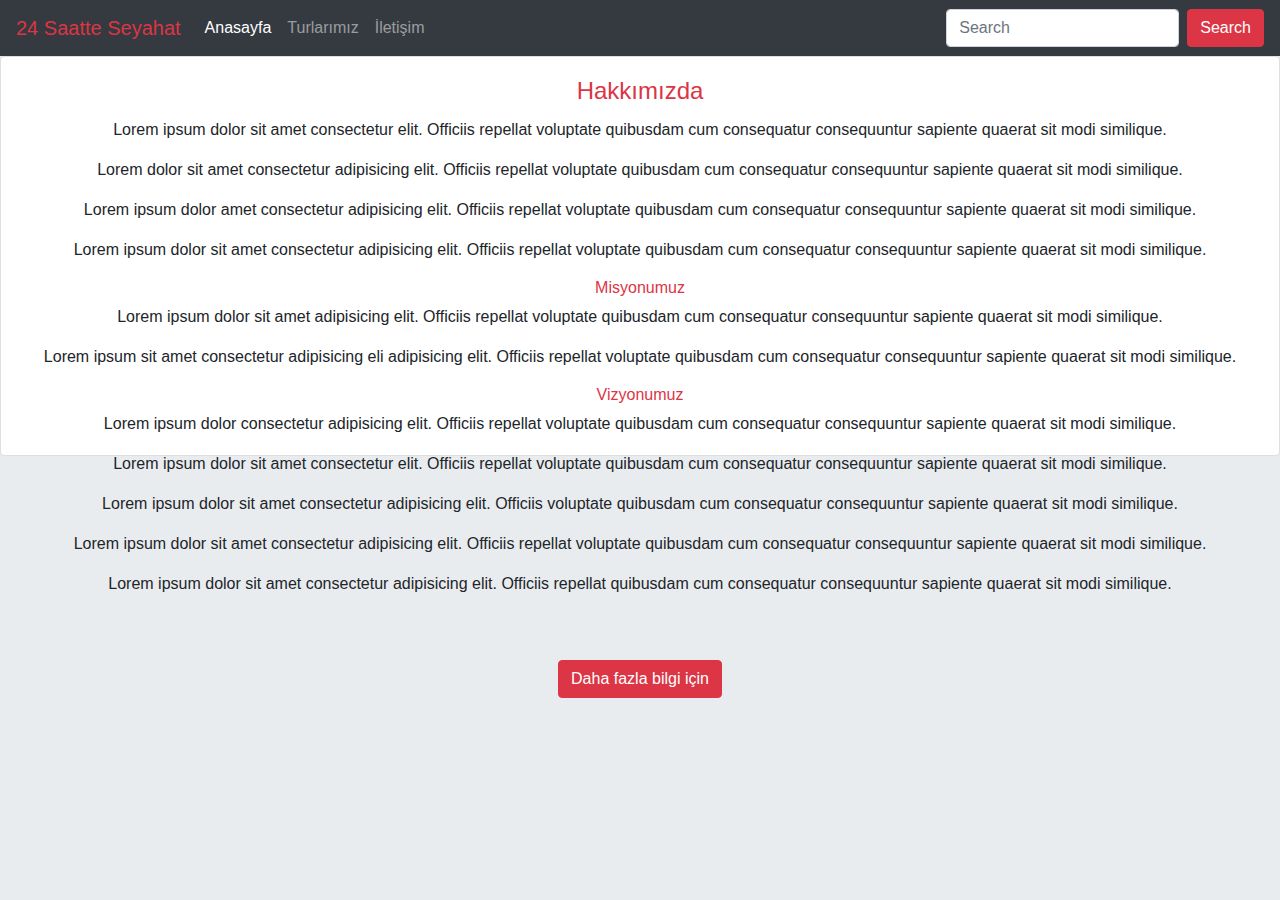
<file: Bootstrap-odev1/about-us.html>
<!doctype html>
<html lang="tr">

<head>
    <!-- Required meta tags -->
    <meta charset="utf-8">
    <meta name="viewport" content="width=device-width, initial-scale=1, shrink-to-fit=no">

    <!-- Bootstrap CSS -->
    <link rel="stylesheet" href="https://maxcdn.bootstrapcdn.com/bootstrap/4.0.0/css/bootstrap.min.css" integrity="sha384-Gn5384xqQ1aoWXA+058RXPxPg6fy4IWvTNh0E263XmFcJlSAwiGgFAW/dAiS6JXm" crossorigin="anonymous">
    <link rel="stylesheet" href="style.css">
    <title>Hakkımızda | 24 Saatte Seyahat</title>
</head>


<body>
    <!-- NavBar Start -->
    <nav class="navbar navbar-expand-lg navbar-dark bg-dark">
        <button class="navbar-toggler" type="button" data-toggle="collapse" data-target="#navbarTogglerDemo01" aria-controls="navbarTogglerDemo01" aria-expanded="false" aria-label="Toggle navigation">
          <span class="navbar-toggler-icon"></span>
        </button>
        <div class="collapse navbar-collapse" id="navbarTogglerDemo01">
            <a class="navbar-brand text-danger" href="mainpage.html">24 Saatte Seyahat</a>
            <ul class="navbar-nav mr-auto mt-2 mt-lg-0">
                <li class="nav-item active">
                    <a class="nav-link col" href="mainpage.html">Anasayfa<span class="sr-only">(current)</span></a>
                </li>
                <li class="nav-item">
                    <a class="nav-link" href="tours.html">Turlarımız</a>
                </li>
                <li class="nav-item">
                    <a class="nav-link" href="contact.html">İletişim</a>
                </li>
            </ul>
            <form class="form-inline my-2 my-lg-0">
                <input class="form-control mr-sm-2" type="search" placeholder="Search" aria-label="Search">
                <button class="btn btn-danger my-2 my-sm-0 " type="submit">Search</button>
            </form>
        </div>
    </nav>
    <!-- NavBar End   -->

    <div class="card text-center w-100 ">
        <div class="card-body">
            <h4 class="card-title text-danger">Hakkımızda</h4>
            <p class="card-text">Lorem ipsum dolor sit amet consectetur elit. Officiis repellat voluptate quibusdam cum consequatur consequuntur sapiente quaerat sit modi similique.</p>
            <p class="card-text">Lorem dolor sit amet consectetur adipisicing elit. Officiis repellat voluptate quibusdam cum consequatur consequuntur sapiente quaerat sit modi similique.</p>
            <p class="card-text">Lorem ipsum dolor amet consectetur adipisicing elit. Officiis repellat voluptate quibusdam cum consequatur consequuntur sapiente quaerat sit modi similique.</p>
            <p class="card-text">Lorem ipsum dolor sit amet consectetur adipisicing elit. Officiis repellat voluptate quibusdam cum consequatur consequuntur sapiente quaerat sit modi similique.</p>
            <h6 class="card-minititle text-danger"> Misyonumuz</h6>
            <p class="card-text">Lorem ipsum dolor sit amet adipisicing elit. Officiis repellat voluptate quibusdam cum consequatur consequuntur sapiente quaerat sit modi similique.</p>
            <p class="card-text">Lorem ipsum sit amet consectetur adipisicing eli adipisicing elit. Officiis repellat voluptate quibusdam cum consequatur consequuntur sapiente quaerat sit modi similique.</p>
            <h6 class="card-minititle text-danger">Vizyonumuz</h6>
            <p class="card-text">Lorem ipsum dolor consectetur adipisicing elit. Officiis repellat voluptate quibusdam cum consequatur consequuntur sapiente quaerat sit modi similique.</p>
            <p class="card-text">Lorem ipsum dolor sit amet consectetur elit. Officiis repellat voluptate quibusdam cum consequatur consequuntur sapiente quaerat sit modi similique.</p>
            <p class="card-text">Lorem ipsum dolor sit amet consectetur adipisicing elit. Officiis voluptate quibusdam cum consequatur consequuntur sapiente quaerat sit modi similique.</p>
            <p class="card-text">Lorem ipsum dolor sit amet consectetur adipisicing elit. Officiis repellat voluptate quibusdam cum consequatur consequuntur sapiente quaerat sit modi similique.</p>
            <p class="card-text">Lorem ipsum dolor sit amet consectetur adipisicing elit. Officiis repellat quibusdam cum consequatur consequuntur sapiente quaerat sit modi similique.</p>

            <a href="contact.html" class="btn btn-danger mt-5">Daha fazla bilgi için</a>
        </div>
    </div>




</body>

</html>
</file>
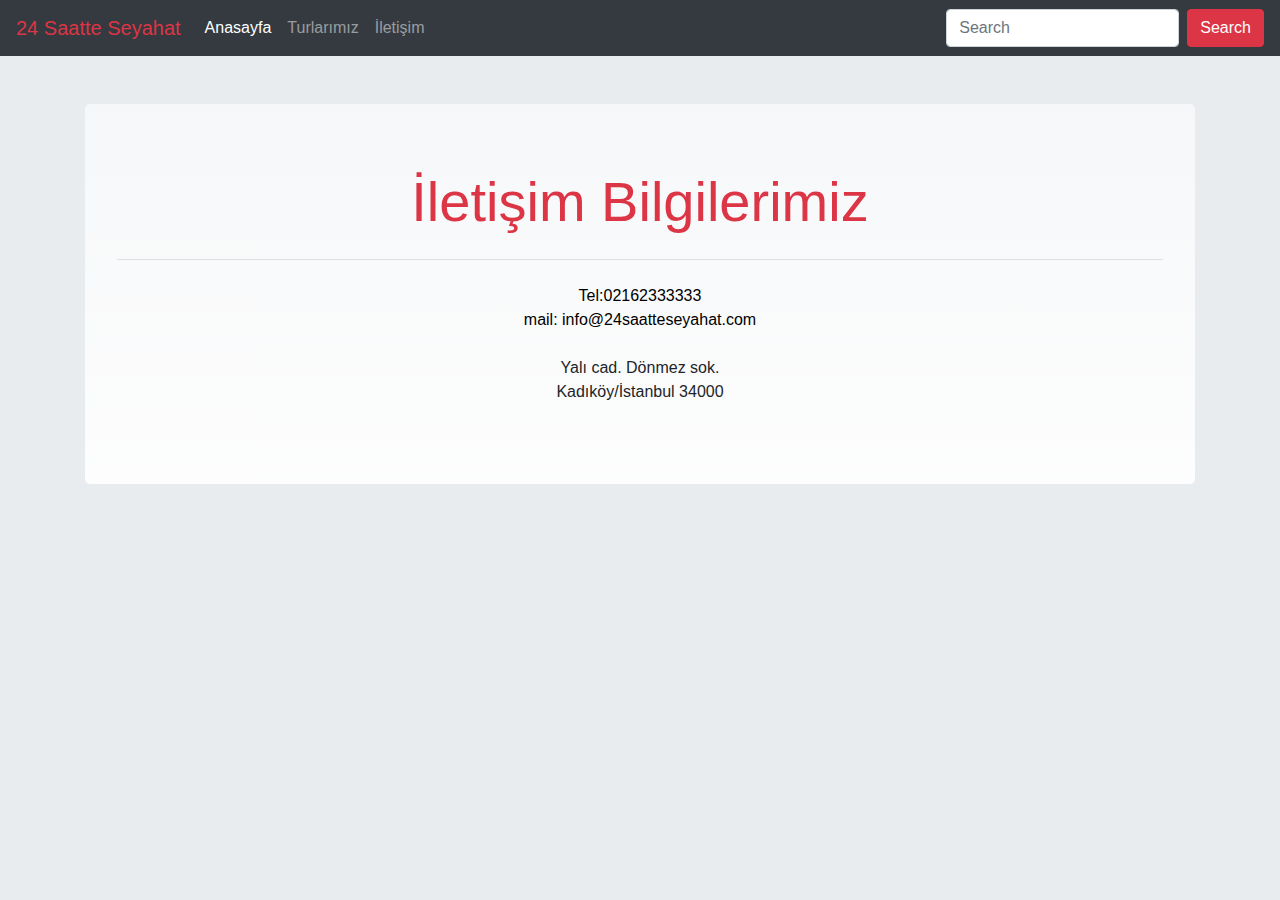
<file: Bootstrap-odev1/contact.html>
<!doctype html>
<html lang="tr">

<head>
    <!-- Required meta tags -->
    <meta charset="utf-8">
    <meta name="viewport" content="width=device-width, initial-scale=1, shrink-to-fit=no">

    <!-- Bootstrap CSS -->
    <link rel="stylesheet" href="https://maxcdn.bootstrapcdn.com/bootstrap/4.0.0/css/bootstrap.min.css" integrity="sha384-Gn5384xqQ1aoWXA+058RXPxPg6fy4IWvTNh0E263XmFcJlSAwiGgFAW/dAiS6JXm" crossorigin="anonymous">
    <link rel="stylesheet" href="style.css">
    <title>İletişim | 24 Saatte Seyahat</title>
</head>

<body>

    <!-- NavBar Start -->
    <nav class="navbar navbar-expand-lg navbar-dark bg-dark">
        <button class="navbar-toggler" type="button" data-toggle="collapse" data-target="#navbarTogglerDemo01" aria-controls="navbarTogglerDemo01" aria-expanded="false" aria-label="Toggle navigation">
          <span class="navbar-toggler-icon"></span>
        </button>
        <div class="collapse navbar-collapse" id="navbarTogglerDemo01">
            <a class="navbar-brand text-danger" href="mainpage.html">24 Saatte Seyahat</a>
            <ul class="navbar-nav mr-auto mt-2 mt-lg-0">
                <li class="nav-item active">
                    <a class="nav-link col" href="mainpage.html">Anasayfa<span class="sr-only">(current)</span></a>
                </li>
                <li class="nav-item">
                    <a class="nav-link" href="tours.html">Turlarımız</a>
                </li>
                <li class="nav-item">
                    <a class="nav-link" href="contact.html">İletişim</a>
                </li>
            </ul>
            <form class="form-inline my-2 my-lg-0">
                <input class="form-control mr-sm-2" type="search" placeholder="Search" aria-label="Search">
                <button class="btn btn-danger my-2 my-sm-0 " type="submit">Search</button>
            </form>
        </div>
    </nav>
    <!-- NavBar End   -->
    <!-- Contact Info Start -->
    <main class="container ">
        <div class="jumbotron bg-cover text-center mt-5 " style="background-image: linear-gradient(to bottom, rgba(255,255,255,0.6) 0%,rgba(255,255,255,0.9) 100%), url(https://staticb.yolcu360.com/blog/wp-content/uploads/2018/03/28203042/%C4%B0stanbul-manzaras%C4%B1-300x200.jpg)">
            <h3 class="display-4  text-danger"> İletişim Bilgilerimiz</h3>
            <p class="lead " style=" font-weight: bolder;"></p>
            <hr class="my-4">

            <div class="contact-info">

                <a href="tel:02162333333">Tel:02162333333</a><br>
                <a href="mailto:info@24saatteseyahat.com">mail: info@24saatteseyahat.com</a>
                <br>
                <br>
                <address>
     Yalı cad. Dönmez sok. <br>
     Kadıköy/İstanbul 34000

</address>
            </div>

            </p>
        </div>
    </main>


    <!-- Contact Info End -->


</body>

</html>
</file>
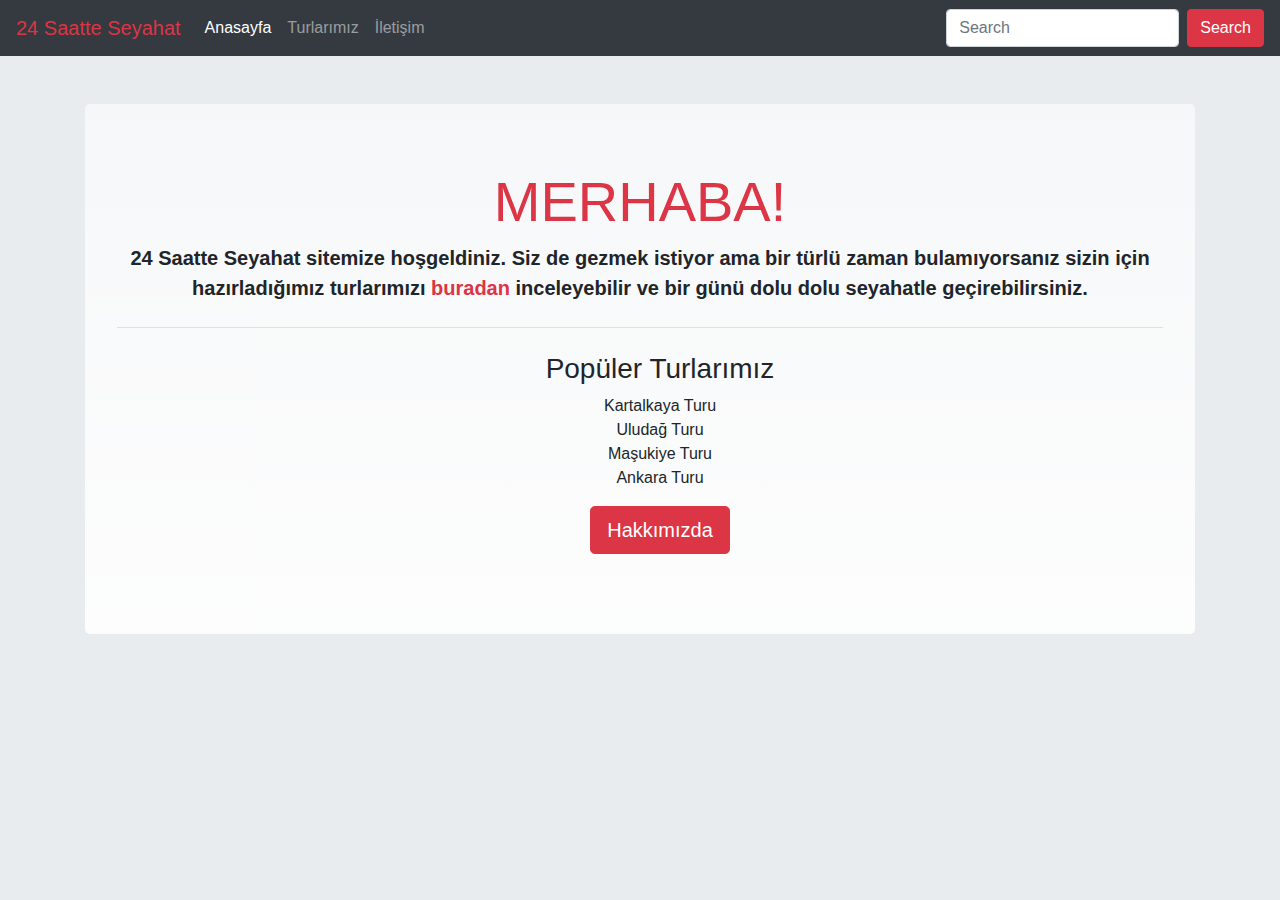
<file: Bootstrap-odev1/mainpage.html>
<!doctype html>
<html lang="tr">

<head>
    <!-- Required meta tags -->
    <meta charset="utf-8">
    <meta name="viewport" content="width=device-width, initial-scale=1, shrink-to-fit=no">

    <!-- Bootstrap CSS -->
    <link rel="stylesheet" href="https://maxcdn.bootstrapcdn.com/bootstrap/4.0.0/css/bootstrap.min.css" integrity="sha384-Gn5384xqQ1aoWXA+058RXPxPg6fy4IWvTNh0E263XmFcJlSAwiGgFAW/dAiS6JXm" crossorigin="anonymous">
    <link rel="stylesheet" href="style.css">
    <title>24 Saatte Seyahat</title>
</head>

<body>

    <!-- NavBar Start -->
    <nav class="navbar navbar-expand-lg navbar-dark bg-dark">
        <button class="navbar-toggler" type="button" data-toggle="collapse" data-target="#navbarTogglerDemo01" aria-controls="navbarTogglerDemo01" aria-expanded="false" aria-label="Toggle navigation">
          <span class="navbar-toggler-icon"></span>
        </button>
        <div class="collapse navbar-collapse" id="navbarTogglerDemo01">
            <a class="navbar-brand text-danger" href="mainpage.html">24 Saatte Seyahat</a>
            <ul class="navbar-nav mr-auto mt-2 mt-lg-0">
                <li class="nav-item active">
                    <a class="nav-link col" href="mainpage.html">Anasayfa<span class="sr-only">(current)</span></a>
                </li>
                <li class="nav-item">
                    <a class="nav-link" href="tours.html">Turlarımız</a>
                </li>
                <li class="nav-item">
                    <a class="nav-link" href="contact.html">İletişim</a>
                </li>
            </ul>
            <form class="form-inline my-2 my-lg-0">
                <input class="form-control mr-sm-2" type="search" placeholder="Search" aria-label="Search">
                <button class="btn btn-danger my-2 my-sm-0 " type="submit">Search</button>
            </form>
        </div>
    </nav>
    <!-- NavBar End   -->


    <!-- container start -->
    <main class="container ">
        <div class="jumbotron bg-cover text-center mt-5" style="background-image: linear-gradient(to bottom, rgba(255,255,255,0.6) 0%,rgba(255,255,255,0.9) 100%), url(https://static.daktilo.com/sites/71/uploads/2021/01/20/large/turkiye-turizm-1-696x398-1611127665.jpg)">
            <h1 class="display-4 text-uppercase text-danger">Merhaba!</h1>
            <p class="lead " style=" font-weight: bolder;">24 Saatte Seyahat sitemize hoşgeldiniz. Siz de gezmek istiyor ama bir türlü zaman bulamıyorsanız sizin için hazırladığımız turlarımızı <a class="a-link text-danger" href="tours.html">buradan</a> inceleyebilir ve bir günü dolu dolu seyahatle
                geçirebilirsiniz.
            </p>
            <hr class="my-4">
            <ul class="tours-li">
                <h3>Popüler Turlarımız </h3>
                <li>Kartalkaya Turu</li>
                <li>Uludağ Turu</li>
                <li>Maşukiye Turu</li>
                <li>Ankara Turu</li>
                <p class="lead">
                    <a class="btn btn-lg mt-3 btn-danger" href="about-us.html" role="button">Hakkımızda</a>
                </p>
        </div>
    </main>
    <!-- container end -->




    <!-- Optional JavaScript -->
    <!-- jQuery first, then Popper.js, then Bootstrap JS -->
    <script src="https://code.jquery.com/jquery-3.2.1.slim.min.js" integrity="sha384-KJ3o2DKtIkvYIK3UENzmM7KCkRr/rE9/Qpg6aAZGJwFDMVNA/GpGFF93hXpG5KkN" crossorigin="anonymous"></script>
    <script src="https://cdnjs.cloudflare.com/ajax/libs/popper.js/1.12.9/umd/popper.min.js" integrity="sha384-ApNbgh9B+Y1QKtv3Rn7W3mgPxhU9K/ScQsAP7hUibX39j7fakFPskvXusvfa0b4Q" crossorigin="anonymous"></script>
    <script src="https://maxcdn.bootstrapcdn.com/bootstrap/4.0.0/js/bootstrap.min.js" integrity="sha384-JZR6Spejh4U02d8jOt6vLEHfe/JQGiRRSQQxSfFWpi1MquVdAyjUar5+76PVCmYl" crossorigin="anonymous"></script>
</body>

</html>
</file>
<file: Bootstrap-odev1/style.css>
body {
    background-color: #E9ECEF;
}

.bg-cover {
    background-attachment: static;
    background-position: center;
    background-repeat: no-repeat;
    background-size: cover;
}

.tours-li {
    list-style-type: none;
}

.card-img-top {
    width: 362px;
    height: 200px;
}

.card {
    width: 724px;
    height: 400px;
}

.contact-info a {
    color: black;
}
</file>
